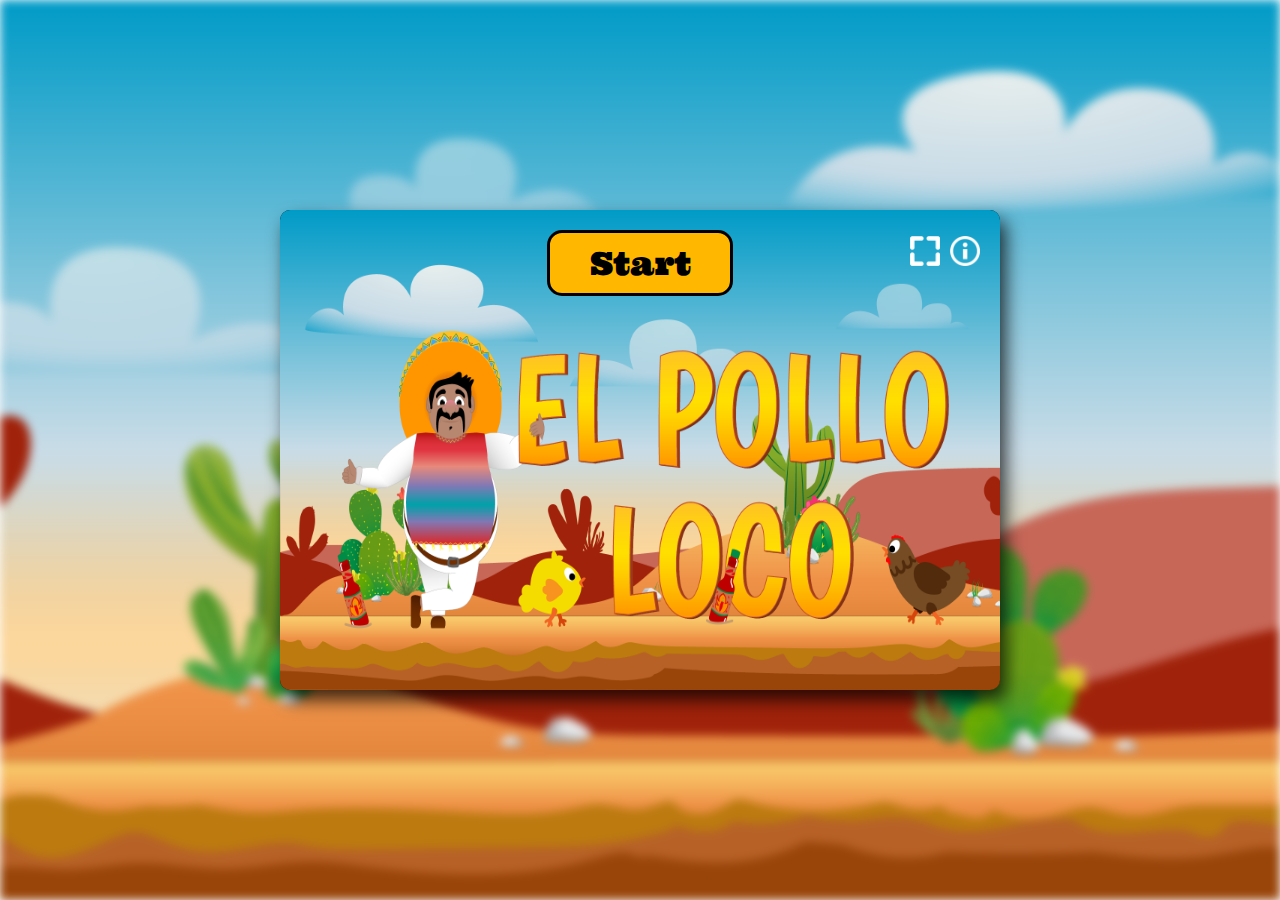
<file: index.html>
<!DOCTYPE html>
<html lang="en">
  <head>
    <meta charset="UTF-8" />
    <meta name="viewport" content="width=device-width, initial-scale=1.0" />
    <title>El pollo loco</title>
    <link rel="stylesheet" href="style.css" />
    <link
      rel="icon"
      type="image/x-icon"
      href="img/6_salsa_bottle/salsa_bottle.png"
    />

    <script src="models/drawable-object.class.js"></script>
    <script src="models/movableObject.class.js"></script>
    <script src="models/character.class.js"></script>
    <script src="models/status-bar.class.js"></script>
    <script src="models/healthbar.class.js"></script>
    <script src="models/salsabar.class.js"></script>
    <script src="models/bossBar.class.js"></script>
    <script src="models/coinbar.class.js"></script>
    <script src="models/chicken.class.js"></script>
    <script src="models/endboss.class.js"></script>
    <script src="models/cloud.class.js"></script>
    <script src="models/collectibleObject.class.js"></script>
    <script src="models/bottle.class.js"></script>
    <script src="models/coins.class.js"></script>
    <script src="models/world.class.js"></script>
    <script src="models/background-object.class.js"></script>
    <script src="models/keyboard.class.js"></script>
    <script src="models/throwableObject.class.js"></script>
    <script src="models/level.class.js"></script>
    <script src="levels/level1.js"></script>
    <script src="js/game.js"></script>
  </head>

  <body onload="init()">
    <img
      class="background-image"
      src="img/5_background/first_half_background.png"
      alt=""
    />

    <div class="content">
      <div id="container">
        <canvas id="canvas" width="720" height="480"></canvas>
        <menu id="controls">
          <img
            class="setting-buttons"
            src="img/icons/fullscreen-12-64.ico"
            alt=""
            onclick="toggleFullScreen()"
            id="fullScreenBtn"
          />
          <img
            class="setting-buttons d-none"
            src="img/icons/speaker-64.ico"
            alt=""
            onclick="mutePage()"
            id="muteButton"
          />
          <img
            class="setting-buttons"
            src="img/icons/info-2-64.ico"
            alt=""
            onclick="showInfo()"
          />
        </menu>

        <div class="start-btn-container">
          <div class="start-btn" id="startBtn" onclick="startNewGame()">
            Start
          </div>
          <div class="start-btn d-none" id="restartBtn" onclick="restartGame()">
            Restart
          </div>
        </div>

        <div id="startImageDiv" class="d-none">
          <img
            id="startImage"
            src="img/9_intro_outro_screens/start/startscreen_1.png"
            width="720"
            height="480"
          />
          <div></div>
        </div>

        <div id="infoDiv" class="d-none">
          <div class="close-btn-container">
            <img
              class="close-btn"
              src="img/icons/x-mark-64.ico"
              alt=""
              onclick="hideInfo()"
            />
          </div>
          <div class="flex-100 centered flex-column">
            <span>Help Pepe to defeat the angry chickens</span><br />
            <span>Little chickens need a headjump</span><br />
            <span
              >The nasty endboss must be defeated with good old tabasco</span
            >
            <table>
              <tr>
                <td>Controls</td>
                <td></td>
              </tr>
              <tr>
                <td></td>
                <td></td>
              </tr>
              <tr>
                <td>Walk</td>
                <td>Arrow keys, A and D or buttons</td>
              </tr>
              <tr>
                <td>Jump</td>
                <td>Space or button</td>
              </tr>
              <tr>
                <td>Throw tabasco</td>
                <td>CTRL or button</td>
              </tr>
            </table>
          </div>
        </div>

        <div id="rotationDiv">
          <div class="flex-100 centered flex-column">
            <span>Please rotate your device</span><br />
          </div>
        </div>

        <div id="endScreenDiv" class="d-none">
          <div class="flex-100 centered flex-column">
            <img
              src="img/9_intro_outro_screens/game_over/game over!.png"
              alt=""
            />
            <div class="restart-btn" onclick="restartGame()">
              Restart
            </div>
          </div>
        </div>

      </div>

      <div class="btn-explanation">
        <div class="control-btn-container">
          <div class="control-btn d-none" id="btnLeft">
            <img class="control-img" src="img/icons/left-64.ico" alt="" />
          </div>
          <div class="control-btn d-none" id="btnRight">
            <img
              class="control-img"
              src="img/icons/right-64.ico"
              alt=""
              
            />
          </div>
        </div>

        <div class="control-btn-container">
          <div class="control-btn d-none" id="btnUp">
            <img
              class="control-img"
              src="img/icons/up-64.ico"
              alt=""
              
            />
          </div>
          <div
            class="control-btn d-none"
            id="btnThrow"
          >
            <img
              class="control-img"
              src="img/icons/beer-bottle-64.ico"
              alt=""
            />
          </div>
        </div>
      </div>
    </div>
  </body>
</html>
</file>
<file: style.css>
@font-face {
  font-family: "Ultra";
  src: url("fonts/Ultra-Regular.ttf");
}

body {
  margin: 0;
  display: flex;
  justify-content: center;
  align-items: center;
  flex-direction: column;
  overflow: hidden;
}

canvas {
  background-color: black;
  display: block;
  border-radius: 10px;
  height: 100%;
  width: 100%;
}

.content {
  display: flex;
  flex-direction: column;
  width: 100vw;
  height: 100vh;
  justify-content: center;
  align-items: center;
}

#container {
  display: flex;
  justify-content: center;
  align-items: center;
  height: 480px;
  position: relative;
  width: 720px;
  box-shadow: 6px 10px 18px 0px rgba(0, 0, 0, 0.75);
  border-radius: 10px;
}

#controls {
  display: flex;
  top: 10px;
  right: 20px;
  position: absolute;
  gap: 10px;
}

.background-image {
  width: 100vw;
  height: 100vh;
  object-fit: cover;
  position: absolute;
  z-index: 0;
  filter: blur(5px);
}

.d-none {
  display: none !important;
}

.control-buttons {
  height: 45px;
  width: 45px;
  object-fit: cover;
  cursor: pointer;
}

.setting-buttons {
  height: 30px;
  width: 30px;
  object-fit: cover;
  cursor: pointer;
}

.btn-explanation {
  position: relative;
  display: none;
  justify-content: space-between;
  width: 720px;
  margin-top: 20px;
}

.control-btn {
  display: flex;
  justify-content: center;
  align-items: center;
  cursor: pointer;
  height: 60px;
  width: 60px;
  border-radius: 100%;
  background-color: rgb(255, 183, 0);
  border: 1px solid black;
}

.control-img {
  height: 45px;
  width: 45px;
}

.control-btn-container {
  display: flex;
  gap: 10px;
}

.start-btn {
  display: flex;
  justify-content: center;
  align-items: center;
  cursor: pointer;
  height: 60px;
  width: 180px;
  border-radius: 15px;
  background-color: rgb(255, 183, 0);
  border: 3px solid black;
  font-size: 2rem;
  font-family: Ultra;
}

.restart-btn {
  display: flex;
  justify-content: center;
  align-items: center;
  cursor: pointer;
  height: 60px;
  width: 180px;
  border-radius: 15px;
  background-color: rgb(255, 183, 0);
  border: 3px solid black;
  font-size: 2rem;
  font-family: Ultra;
  position: absolute;
  top: 20px;
}

#infoDiv {
  display: flex;
  position: absolute;
  width: 100%;
  height: 100%;
  background: linear-gradient(
    0deg,
    rgba(128, 92, 46, 0.952) 0%,
    rgba(255, 153, 0, 0.929) 100%
  );
  z-index: 10;
  border-radius: 10px;
  font-family: Ultra;
}

#rotationDiv {
  display: none;
  position: absolute;
  width: 100%;
  height: 100%;
  background: linear-gradient(
    0deg,
    rgba(128, 92, 46, 0.952) 0%,
    rgba(255, 153, 0, 0.929) 100%
  );
  z-index: 10;
  border-radius: 10px;
  font-family: Ultra;
  font-size: 2rem;
}

#rotationDiv span {
  text-align: center;
}

#endScreenDiv {
  display: flex;
  position: absolute;
  border-radius: 10px;
  width: 100%;
  height: 100%;
}

#endScreenDiv img {
  object-fit: cover;
  height: 100%;
  width: 100%;
  border-radius: 10px;
}

.flex-100 {
  display: flex;
  width: 100%;
  height: 100%;
}

.centered {
  justify-content: center;
  align-items: center;
}

.flex-column {
  flex-direction: column;
}

.close-btn {
  cursor: pointer;
  height: 32px;
  width: 32px;
}

.close-btn-container {
  position: absolute;
  top: 10px;
  right: 10px;
}

table tr td:nth-child(2) {
  padding-left: 10px;
}

table {
  margin-top: 20px;
}

.start-btn-container {
  display: flex;
  top: 20px;
  position: absolute;
}

@media only screen and (max-width: 1000px) {
  #container {
    max-width: 100%;
  }
}

@media only screen and (max-width: 500px) {
  #rotationDiv {
    display: flex;
  }
}

@media only screen and (max-height: 480px) {
  #container {
    max-height: 80%;
  }

  .btn-explanation {
    margin-top: 5px;
    width: 80%;
    display: flex;
  }
  .control-btn {
    height: 50px;
    width: 50px;
  }

  .start-btn {
    height: 35px;
    width: 140px;
    font-size: 1.5rem;
  }

  .restart-btn {
    height: 35px;
    width: 140px;
    font-size: 1.5rem;
  }

  #fullScreenBtn {
    display: none;
  }
}
</file>
